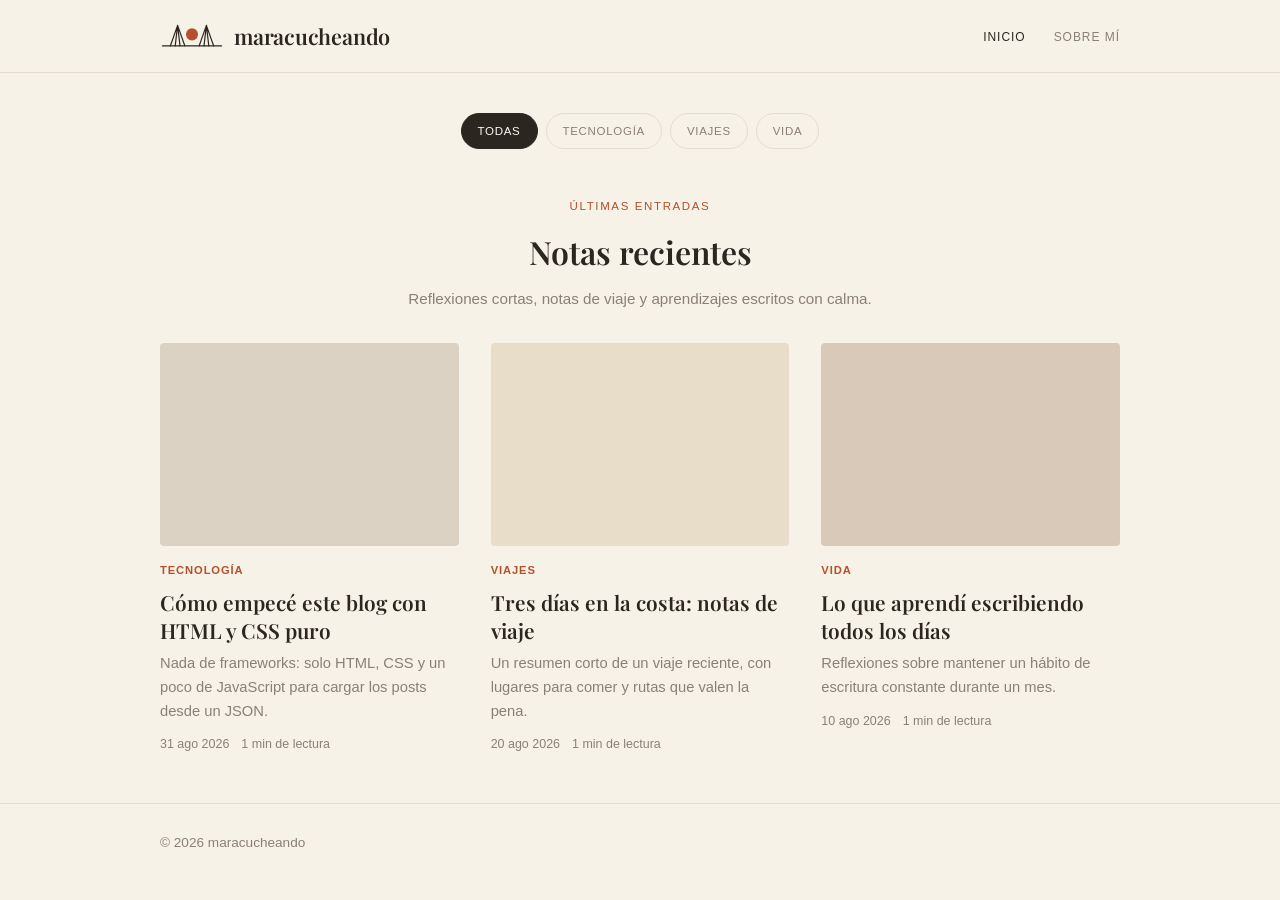
<file: index.html>
<!DOCTYPE html>
<html lang="es">
<head><meta charset="UTF-8">
	
	<meta name="viewport" content="width=device-width, initial-scale=1.0">
	<link rel="preconnect" href="https://fonts.googleapis.com/">
	<link rel="preconnect" href="https://fonts.gstatic.com/" crossorigin>
	<title>maracucheando – Reflexiones cortas, notas de viaje y aprendizajes escritos con calma.</title>
<meta name="robots" content="max-image-preview:large">
<link rel="dns-prefetch" href="//fonts.googleapis.com">
<link rel="alternate" type="application/rss+xml" title="maracucheando » Feed" href="https://djcastroc.github.io/maracucheando/feed/index.xml">
<style id="wp-img-auto-sizes-contain-inline-css">
img:is([sizes=auto i],[sizes^="auto," i]){contain-intrinsic-size:3000px 1500px}
/*# sourceURL=wp-img-auto-sizes-contain-inline-css */
</style>
<style id="wp-block-library-inline-css">
:root{--wp-block-synced-color:#7a00df;--wp-block-synced-color--rgb:122,0,223;--wp-bound-block-color:var(--wp-block-synced-color);--wp-editor-canvas-background:#ddd;--wp-admin-theme-color:#007cba;--wp-admin-theme-color--rgb:0,124,186;--wp-admin-theme-color-darker-10:#006ba1;--wp-admin-theme-color-darker-10--rgb:0,107,160.5;--wp-admin-theme-color-darker-20:#005a87;--wp-admin-theme-color-darker-20--rgb:0,90,135;--wp-admin-border-width-focus:2px}@media (min-resolution:192dpi){:root{--wp-admin-border-width-focus:1.5px}}.wp-element-button{cursor:pointer}:root .has-very-light-gray-background-color{background-color:#eee}:root .has-very-dark-gray-background-color{background-color:#313131}:root .has-very-light-gray-color{color:#eee}:root .has-very-dark-gray-color{color:#313131}:root .has-vivid-green-cyan-to-vivid-cyan-blue-gradient-background{background:linear-gradient(135deg,#00d084,#0693e3)}:root .has-purple-crush-gradient-background{background:linear-gradient(135deg,#34e2e4,#4721fb 50%,#ab1dfe)}:root .has-hazy-dawn-gradient-background{background:linear-gradient(135deg,#faaca8,#dad0ec)}:root .has-subdued-olive-gradient-background{background:linear-gradient(135deg,#fafae1,#67a671)}:root .has-atomic-cream-gradient-background{background:linear-gradient(135deg,#fdd79a,#004a59)}:root .has-nightshade-gradient-background{background:linear-gradient(135deg,#330968,#31cdcf)}:root .has-midnight-gradient-background{background:linear-gradient(135deg,#020381,#2874fc)}:root{--wp--preset--font-size--normal:16px;--wp--preset--font-size--huge:42px}.has-regular-font-size{font-size:1em}.has-larger-font-size{font-size:2.625em}.has-normal-font-size{font-size:var(--wp--preset--font-size--normal)}.has-huge-font-size{font-size:var(--wp--preset--font-size--huge)}:root .has-text-align-center{text-align:center}:root .has-text-align-left{text-align:left}:root .has-text-align-right{text-align:right}.has-fit-text{white-space:nowrap!important}#end-resizable-editor-section{display:none}.aligncenter{clear:both}.items-justified-left{justify-content:flex-start}.items-justified-center{justify-content:center}.items-justified-right{justify-content:flex-end}.items-justified-space-between{justify-content:space-between}.screen-reader-text{word-wrap:normal!important;border:0;clip-path:inset(50%);height:1px;margin:-1px;overflow:hidden;padding:0;position:absolute;width:1px;word-break:normal!important}.screen-reader-text:focus{background-color:#ddd;clip-path:none;color:#444;display:block;font-size:1em;height:auto;left:5px;line-height:normal;padding:15px 23px 14px;text-decoration:none;top:5px;width:auto;z-index:100000}html :where(.has-border-color){border-style:solid}html :where([style^=border-color],[style*=";border-color"],[style*="; border-color"]){border-style:solid}html :where([style^=border-top-color],[style*=";border-top-color"],[style*="; border-top-color"]){border-top-style:solid}html :where([style^=border-right-color],[style*=";border-right-color"],[style*="; border-right-color"]){border-right-style:solid}html :where([style^=border-bottom-color],[style*=";border-bottom-color"],[style*="; border-bottom-color"]){border-bottom-style:solid}html :where([style^=border-left-color],[style*=";border-left-color"],[style*="; border-left-color"]){border-left-style:solid}html :where([style^=border-width],[style*=";border-width"],[style*="; border-width"]){border-style:solid}html :where([style^=border-top-width],[style*=";border-top-width"],[style*="; border-top-width"]){border-top-style:solid}html :where([style^=border-right-width],[style*=";border-right-width"],[style*="; border-right-width"]){border-right-style:solid}html :where([style^=border-bottom-width],[style*=";border-bottom-width"],[style*="; border-bottom-width"]){border-bottom-style:solid}html :where([style^=border-left-width],[style*=";border-left-width"],[style*="; border-left-width"]){border-left-style:solid}html :where(img[class*=wp-image-]){height:auto;max-width:100%}:where(figure){margin:0 0 1em}html :where(.is-position-sticky){--wp-admin--admin-bar--position-offset:var(--wp-admin--admin-bar--height,0px)}@media screen and (max-width:600px){html :where(.is-position-sticky){--wp-admin--admin-bar--position-offset:0px}}

/*# sourceURL=/wp-includes/css/dist/block-library/common.min.css */
</style>
<style id="classic-theme-styles-inline-css">
/*! This file is auto-generated */
.wp-block-button__link{color:#fff;background-color:#32373c;border-radius:9999px;box-shadow:none;text-decoration:none;padding:calc(.667em + 2px) calc(1.333em + 2px);font-size:1.125em}.wp-block-file__button{background:#32373c;color:#fff;text-decoration:none}
/*# sourceURL=/wp-includes/css/classic-themes.min.css */
</style>

<style id="global-styles-inline-css">
:root{--wp--preset--aspect-ratio--square: 1;--wp--preset--aspect-ratio--4-3: 4/3;--wp--preset--aspect-ratio--3-4: 3/4;--wp--preset--aspect-ratio--3-2: 3/2;--wp--preset--aspect-ratio--2-3: 2/3;--wp--preset--aspect-ratio--16-9: 16/9;--wp--preset--aspect-ratio--9-16: 9/16;--wp--preset--color--black: #000000;--wp--preset--color--cyan-bluish-gray: #abb8c3;--wp--preset--color--white: #ffffff;--wp--preset--color--pale-pink: #f78da7;--wp--preset--color--vivid-red: #cf2e2e;--wp--preset--color--luminous-vivid-orange: #ff6900;--wp--preset--color--luminous-vivid-amber: #fcb900;--wp--preset--color--light-green-cyan: #7bdcb5;--wp--preset--color--vivid-green-cyan: #00d084;--wp--preset--color--pale-cyan-blue: #8ed1fc;--wp--preset--color--vivid-cyan-blue: #0693e3;--wp--preset--color--vivid-purple: #9b51e0;--wp--preset--gradient--vivid-cyan-blue-to-vivid-purple: linear-gradient(135deg,rgb(6,147,227) 0%,rgb(155,81,224) 100%);--wp--preset--gradient--light-green-cyan-to-vivid-green-cyan: linear-gradient(135deg,rgb(122,220,180) 0%,rgb(0,208,130) 100%);--wp--preset--gradient--luminous-vivid-amber-to-luminous-vivid-orange: linear-gradient(135deg,rgb(252,185,0) 0%,rgb(255,105,0) 100%);--wp--preset--gradient--luminous-vivid-orange-to-vivid-red: linear-gradient(135deg,rgb(255,105,0) 0%,rgb(207,46,46) 100%);--wp--preset--gradient--very-light-gray-to-cyan-bluish-gray: linear-gradient(135deg,rgb(238,238,238) 0%,rgb(169,184,195) 100%);--wp--preset--gradient--cool-to-warm-spectrum: linear-gradient(135deg,rgb(74,234,220) 0%,rgb(151,120,209) 20%,rgb(207,42,186) 40%,rgb(238,44,130) 60%,rgb(251,105,98) 80%,rgb(254,248,76) 100%);--wp--preset--gradient--blush-light-purple: linear-gradient(135deg,rgb(255,206,236) 0%,rgb(152,150,240) 100%);--wp--preset--gradient--blush-bordeaux: linear-gradient(135deg,rgb(254,205,165) 0%,rgb(254,45,45) 50%,rgb(107,0,62) 100%);--wp--preset--gradient--luminous-dusk: linear-gradient(135deg,rgb(255,203,112) 0%,rgb(199,81,192) 50%,rgb(65,88,208) 100%);--wp--preset--gradient--pale-ocean: linear-gradient(135deg,rgb(255,245,203) 0%,rgb(182,227,212) 50%,rgb(51,167,181) 100%);--wp--preset--gradient--electric-grass: linear-gradient(135deg,rgb(202,248,128) 0%,rgb(113,206,126) 100%);--wp--preset--gradient--midnight: linear-gradient(135deg,rgb(2,3,129) 0%,rgb(40,116,252) 100%);--wp--preset--font-size--small: 13px;--wp--preset--font-size--medium: 20px;--wp--preset--font-size--large: 36px;--wp--preset--font-size--x-large: 42px;--wp--preset--spacing--20: 0.44rem;--wp--preset--spacing--30: 0.67rem;--wp--preset--spacing--40: 1rem;--wp--preset--spacing--50: 1.5rem;--wp--preset--spacing--60: 2.25rem;--wp--preset--spacing--70: 3.38rem;--wp--preset--spacing--80: 5.06rem;--wp--preset--shadow--natural: 6px 6px 9px rgba(0, 0, 0, 0.2);--wp--preset--shadow--deep: 12px 12px 50px rgba(0, 0, 0, 0.4);--wp--preset--shadow--sharp: 6px 6px 0px rgba(0, 0, 0, 0.2);--wp--preset--shadow--outlined: 6px 6px 0px -3px rgb(255, 255, 255), 6px 6px rgb(0, 0, 0);--wp--preset--shadow--crisp: 6px 6px 0px rgb(0, 0, 0);}.wp-block-button{--wp--preset--dimension--25: 25%;--wp--preset--dimension--50: 50%;--wp--preset--dimension--75: 75%;--wp--preset--dimension--100: 100%;}:where(body) { margin: 0; }:where(.is-layout-flex){gap: 0.5em;}:where(.is-layout-grid){gap: 0.5em;}body .is-layout-flex{display: flex;}.is-layout-flex{flex-wrap: wrap;align-items: center;}.is-layout-flex > :is(*, div){margin: 0;}body .is-layout-grid{display: grid;}.is-layout-grid > :is(*, div){margin: 0;}body{padding-top: 0px;padding-right: 0px;padding-bottom: 0px;padding-left: 0px;}:root :where(.wp-element-button, .wp-block-button__link){background-color: #32373c;border-width: 0;color: #fff;font-family: inherit;font-size: inherit;font-style: inherit;font-weight: inherit;letter-spacing: inherit;line-height: inherit;padding-top: calc(0.667em + 2px);padding-right: calc(1.333em + 2px);padding-bottom: calc(0.667em + 2px);padding-left: calc(1.333em + 2px);text-decoration: none;text-transform: inherit;}.has-black-color{color: var(--wp--preset--color--black) !important;}.has-cyan-bluish-gray-color{color: var(--wp--preset--color--cyan-bluish-gray) !important;}.has-white-color{color: var(--wp--preset--color--white) !important;}.has-pale-pink-color{color: var(--wp--preset--color--pale-pink) !important;}.has-vivid-red-color{color: var(--wp--preset--color--vivid-red) !important;}.has-luminous-vivid-orange-color{color: var(--wp--preset--color--luminous-vivid-orange) !important;}.has-luminous-vivid-amber-color{color: var(--wp--preset--color--luminous-vivid-amber) !important;}.has-light-green-cyan-color{color: var(--wp--preset--color--light-green-cyan) !important;}.has-vivid-green-cyan-color{color: var(--wp--preset--color--vivid-green-cyan) !important;}.has-pale-cyan-blue-color{color: var(--wp--preset--color--pale-cyan-blue) !important;}.has-vivid-cyan-blue-color{color: var(--wp--preset--color--vivid-cyan-blue) !important;}.has-vivid-purple-color{color: var(--wp--preset--color--vivid-purple) !important;}.has-black-background-color{background-color: var(--wp--preset--color--black) !important;}.has-cyan-bluish-gray-background-color{background-color: var(--wp--preset--color--cyan-bluish-gray) !important;}.has-white-background-color{background-color: var(--wp--preset--color--white) !important;}.has-pale-pink-background-color{background-color: var(--wp--preset--color--pale-pink) !important;}.has-vivid-red-background-color{background-color: var(--wp--preset--color--vivid-red) !important;}.has-luminous-vivid-orange-background-color{background-color: var(--wp--preset--color--luminous-vivid-orange) !important;}.has-luminous-vivid-amber-background-color{background-color: var(--wp--preset--color--luminous-vivid-amber) !important;}.has-light-green-cyan-background-color{background-color: var(--wp--preset--color--light-green-cyan) !important;}.has-vivid-green-cyan-background-color{background-color: var(--wp--preset--color--vivid-green-cyan) !important;}.has-pale-cyan-blue-background-color{background-color: var(--wp--preset--color--pale-cyan-blue) !important;}.has-vivid-cyan-blue-background-color{background-color: var(--wp--preset--color--vivid-cyan-blue) !important;}.has-vivid-purple-background-color{background-color: var(--wp--preset--color--vivid-purple) !important;}.has-black-border-color{border-color: var(--wp--preset--color--black) !important;}.has-cyan-bluish-gray-border-color{border-color: var(--wp--preset--color--cyan-bluish-gray) !important;}.has-white-border-color{border-color: var(--wp--preset--color--white) !important;}.has-pale-pink-border-color{border-color: var(--wp--preset--color--pale-pink) !important;}.has-vivid-red-border-color{border-color: var(--wp--preset--color--vivid-red) !important;}.has-luminous-vivid-orange-border-color{border-color: var(--wp--preset--color--luminous-vivid-orange) !important;}.has-luminous-vivid-amber-border-color{border-color: var(--wp--preset--color--luminous-vivid-amber) !important;}.has-light-green-cyan-border-color{border-color: var(--wp--preset--color--light-green-cyan) !important;}.has-vivid-green-cyan-border-color{border-color: var(--wp--preset--color--vivid-green-cyan) !important;}.has-pale-cyan-blue-border-color{border-color: var(--wp--preset--color--pale-cyan-blue) !important;}.has-vivid-cyan-blue-border-color{border-color: var(--wp--preset--color--vivid-cyan-blue) !important;}.has-vivid-purple-border-color{border-color: var(--wp--preset--color--vivid-purple) !important;}.has-vivid-cyan-blue-to-vivid-purple-gradient-background{background: var(--wp--preset--gradient--vivid-cyan-blue-to-vivid-purple) !important;}.has-light-green-cyan-to-vivid-green-cyan-gradient-background{background: var(--wp--preset--gradient--light-green-cyan-to-vivid-green-cyan) !important;}.has-luminous-vivid-amber-to-luminous-vivid-orange-gradient-background{background: var(--wp--preset--gradient--luminous-vivid-amber-to-luminous-vivid-orange) !important;}.has-luminous-vivid-orange-to-vivid-red-gradient-background{background: var(--wp--preset--gradient--luminous-vivid-orange-to-vivid-red) !important;}.has-very-light-gray-to-cyan-bluish-gray-gradient-background{background: var(--wp--preset--gradient--very-light-gray-to-cyan-bluish-gray) !important;}.has-cool-to-warm-spectrum-gradient-background{background: var(--wp--preset--gradient--cool-to-warm-spectrum) !important;}.has-blush-light-purple-gradient-background{background: var(--wp--preset--gradient--blush-light-purple) !important;}.has-blush-bordeaux-gradient-background{background: var(--wp--preset--gradient--blush-bordeaux) !important;}.has-luminous-dusk-gradient-background{background: var(--wp--preset--gradient--luminous-dusk) !important;}.has-pale-ocean-gradient-background{background: var(--wp--preset--gradient--pale-ocean) !important;}.has-electric-grass-gradient-background{background: var(--wp--preset--gradient--electric-grass) !important;}.has-midnight-gradient-background{background: var(--wp--preset--gradient--midnight) !important;}.has-small-font-size{font-size: var(--wp--preset--font-size--small) !important;}.has-medium-font-size{font-size: var(--wp--preset--font-size--medium) !important;}.has-large-font-size{font-size: var(--wp--preset--font-size--large) !important;}.has-x-large-font-size{font-size: var(--wp--preset--font-size--x-large) !important;}
/*# sourceURL=global-styles-inline-css */
</style>

<link rel="stylesheet" id="maracucheando-fonts-css" href="https://fonts.googleapis.com/css2?family=Playfair+Display:ital,wght@0,500;0,600;1,500&amp;display=swap" media="all">
<link rel="stylesheet" id="maracucheando-style-css" href="https://djcastroc.github.io/maracucheando/wp-content/themes/maracucheando/style.css?ver=1.0.0" media="all">
</head>
<body class="home blog wp-embed-responsive wp-theme-maracucheando">

<a class="skip-link" href="#contenido">Saltar al contenido</a>

<header class="site-header">
	<div class="wrap">
		<a class="logo" href="https://djcastroc.github.io/maracucheando/" rel="home">
							<img class="logo-mark" src="https://djcastroc.github.io/maracucheando/wp-content/themes/maracucheando/images/logo.svg" alt="">
						maracucheando		</a>

		<nav class="nav" aria-label="Menú principal">
			<ul><li class="current-menu-item"><a href="https://djcastroc.github.io/maracucheando/">Inicio</a></li><li class="page_item page-item-7"><a href="https://djcastroc.github.io/maracucheando/sobre-mi/">Sobre mí</a></li>
</ul>		</nav>
	</div>
</header>

<main class="wrap" id="contenido">

<nav class="filters" aria-label="Filtrar por categoría"><a class="filter-btn active" href="https://djcastroc.github.io/maracucheando/">Todas</a><a class="filter-btn" href="https://djcastroc.github.io/maracucheando/category/tecnologia/">Tecnología</a><a class="filter-btn" href="https://djcastroc.github.io/maracucheando/category/viajes/">Viajes</a><a class="filter-btn" href="https://djcastroc.github.io/maracucheando/category/vida/">Vida</a></nav>
<div class="section-heading">
			<span class="eyebrow">Últimas entradas</span>
		<h1>Notas recientes</h1>
					<p class="section-sub">Reflexiones cortas, notas de viaje y aprendizajes escritos con calma.</p>
			</div>


	<section class="post-grid">
		
<article class="post-card post-4 post type-post status-publish format-standard hentry category-tecnologia">
	<a href="https://djcastroc.github.io/maracucheando/como-empece-este-blog-con-html-y-css-puro/" tabindex="-1" aria-hidden="true">
		<div class="post-card-img" style="background:#dcd2c4" aria-hidden="true"></div>	</a>

	<div class="post-card-body">
					<span class="post-tag">
				<a href="https://djcastroc.github.io/maracucheando/category/tecnologia/">Tecnología</a>
			</span>
		
		<h2 class="post-title">
			<a href="https://djcastroc.github.io/maracucheando/como-empece-este-blog-con-html-y-css-puro/">Cómo empecé este blog con HTML y CSS puro</a>
		</h2>

		<p class="post-excerpt">Nada de frameworks: solo HTML, CSS y un poco de JavaScript para cargar los posts desde un JSON.</p>

		<div class="post-meta">
			<span>31 ago 2026</span>
			<span>
				1 min de lectura			</span>
		</div>
	</div>
</article>

<article class="post-card post-5 post type-post status-publish format-standard hentry category-viajes">
	<a href="https://djcastroc.github.io/maracucheando/tres-dias-en-la-costa-notas-de-viaje/" tabindex="-1" aria-hidden="true">
		<div class="post-card-img" style="background:#e7ddc9" aria-hidden="true"></div>	</a>

	<div class="post-card-body">
					<span class="post-tag">
				<a href="https://djcastroc.github.io/maracucheando/category/viajes/">Viajes</a>
			</span>
		
		<h2 class="post-title">
			<a href="https://djcastroc.github.io/maracucheando/tres-dias-en-la-costa-notas-de-viaje/">Tres días en la costa: notas de viaje</a>
		</h2>

		<p class="post-excerpt">Un resumen corto de un viaje reciente, con lugares para comer y rutas que valen la pena.</p>

		<div class="post-meta">
			<span>20 ago 2026</span>
			<span>
				1 min de lectura			</span>
		</div>
	</div>
</article>

<article class="post-card post-6 post type-post status-publish format-standard hentry category-vida">
	<a href="https://djcastroc.github.io/maracucheando/lo-que-aprendi-escribiendo-todos-los-dias/" tabindex="-1" aria-hidden="true">
		<div class="post-card-img" style="background:#d9c9b8" aria-hidden="true"></div>	</a>

	<div class="post-card-body">
					<span class="post-tag">
				<a href="https://djcastroc.github.io/maracucheando/category/vida/">Vida</a>
			</span>
		
		<h2 class="post-title">
			<a href="https://djcastroc.github.io/maracucheando/lo-que-aprendi-escribiendo-todos-los-dias/">Lo que aprendí escribiendo todos los días</a>
		</h2>

		<p class="post-excerpt">Reflexiones sobre mantener un hábito de escritura constante durante un mes.</p>

		<div class="post-meta">
			<span>10 ago 2026</span>
			<span>
				1 min de lectura			</span>
		</div>
	</div>
</article>
	</section>

	

</main>

<footer class="site-footer">
	<div class="wrap">
		<p>© 2026 maracucheando</p>
	</div>
</footer>

<script type="speculationrules">
{"prefetch":[{"source":"document","where":{"and":[{"href_matches":"/*"},{"not":{"href_matches":["/wp-*.php","/wp-admin/*","/wp-content/uploads/*","/wp-content/*","/wp-content/plugins/*","/wp-content/themes/maracucheando/*","/*\\?(.+)"]}},{"not":{"selector_matches":"a[rel~=\"nofollow\"]"}},{"not":{"selector_matches":".no-prefetch, .no-prefetch a"}}]},"eagerness":"conservative"}]}
</script>
</body>
</html>
</file>
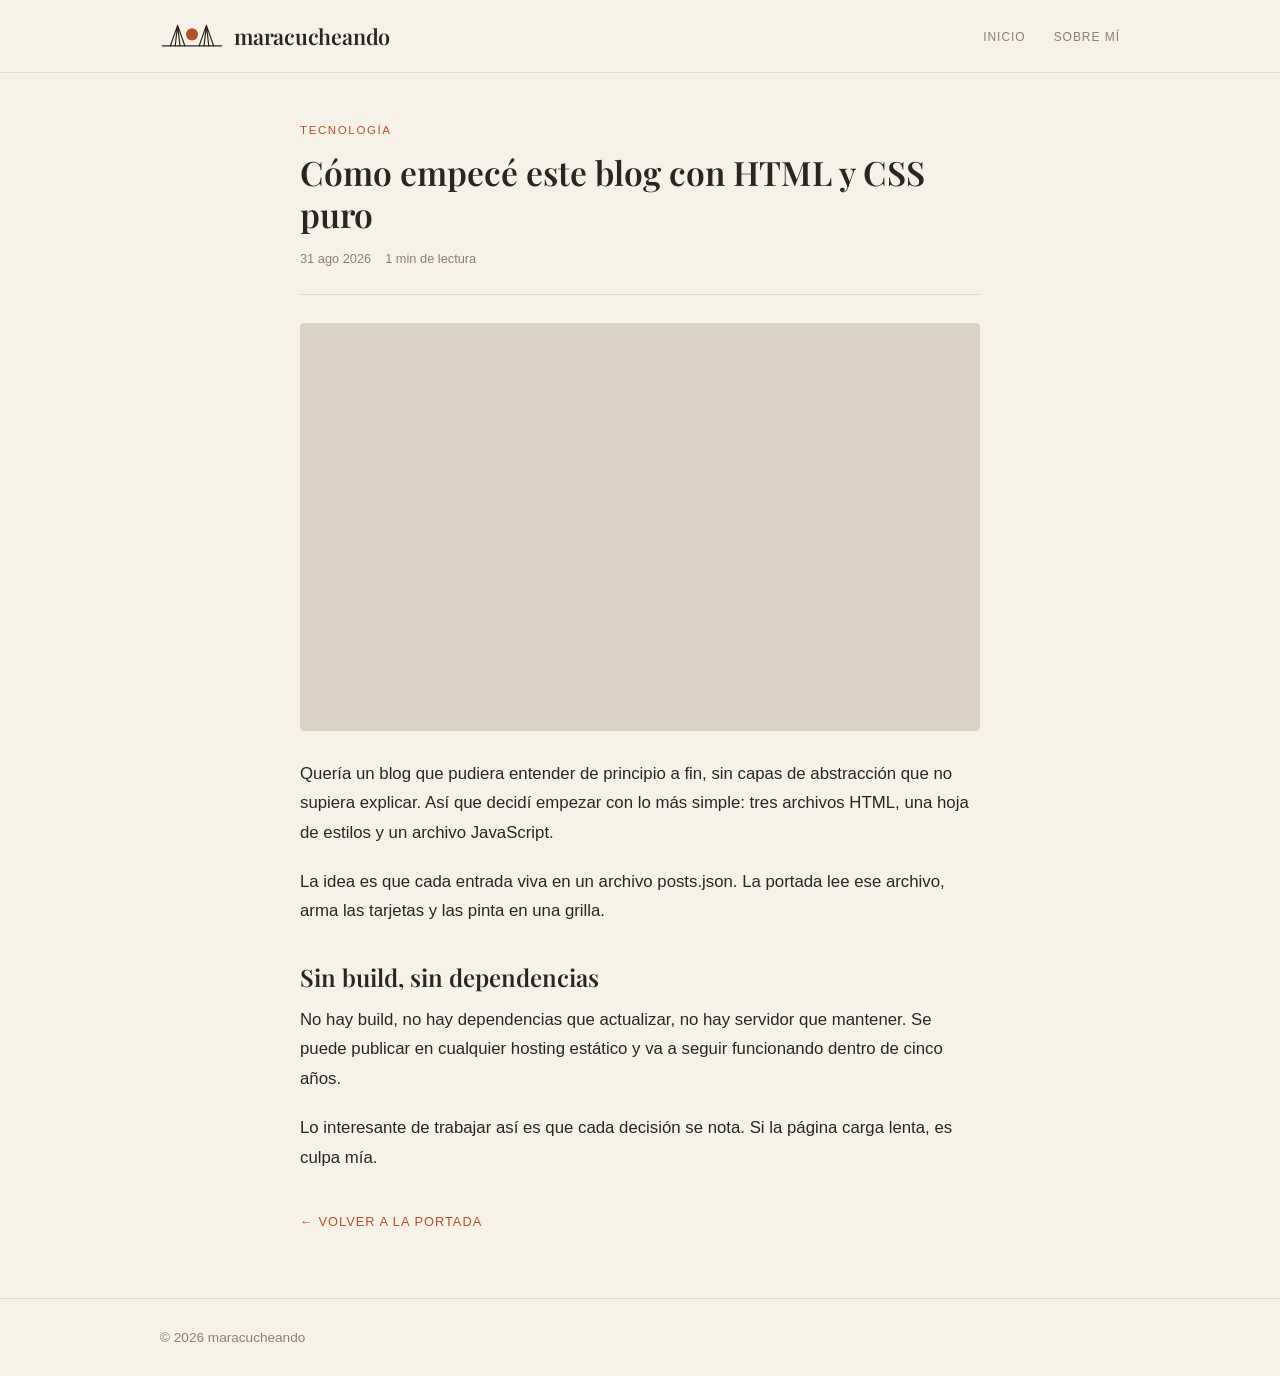
<file: como-empece-este-blog-con-html-y-css-puro/index.html>
<!DOCTYPE html>
<html lang="es">
<head><meta charset="UTF-8">
	
	<meta name="viewport" content="width=device-width, initial-scale=1.0">
	<link rel="preconnect" href="https://fonts.googleapis.com/">
	<link rel="preconnect" href="https://fonts.gstatic.com/" crossorigin>
	<title>Cómo empecé este blog con HTML y CSS puro – maracucheando</title>
<meta name="robots" content="max-image-preview:large">
<link rel="dns-prefetch" href="//fonts.googleapis.com">
<link rel="alternate" type="application/rss+xml" title="maracucheando » Feed" href="https://djcastroc.github.io/maracucheando/feed/index.xml">


<style id="wp-img-auto-sizes-contain-inline-css">
img:is([sizes=auto i],[sizes^="auto," i]){contain-intrinsic-size:3000px 1500px}
/*# sourceURL=wp-img-auto-sizes-contain-inline-css */
</style>
<style id="wp-block-library-inline-css">
:root{--wp-block-synced-color:#7a00df;--wp-block-synced-color--rgb:122,0,223;--wp-bound-block-color:var(--wp-block-synced-color);--wp-editor-canvas-background:#ddd;--wp-admin-theme-color:#007cba;--wp-admin-theme-color--rgb:0,124,186;--wp-admin-theme-color-darker-10:#006ba1;--wp-admin-theme-color-darker-10--rgb:0,107,160.5;--wp-admin-theme-color-darker-20:#005a87;--wp-admin-theme-color-darker-20--rgb:0,90,135;--wp-admin-border-width-focus:2px}@media (min-resolution:192dpi){:root{--wp-admin-border-width-focus:1.5px}}.wp-element-button{cursor:pointer}:root .has-very-light-gray-background-color{background-color:#eee}:root .has-very-dark-gray-background-color{background-color:#313131}:root .has-very-light-gray-color{color:#eee}:root .has-very-dark-gray-color{color:#313131}:root .has-vivid-green-cyan-to-vivid-cyan-blue-gradient-background{background:linear-gradient(135deg,#00d084,#0693e3)}:root .has-purple-crush-gradient-background{background:linear-gradient(135deg,#34e2e4,#4721fb 50%,#ab1dfe)}:root .has-hazy-dawn-gradient-background{background:linear-gradient(135deg,#faaca8,#dad0ec)}:root .has-subdued-olive-gradient-background{background:linear-gradient(135deg,#fafae1,#67a671)}:root .has-atomic-cream-gradient-background{background:linear-gradient(135deg,#fdd79a,#004a59)}:root .has-nightshade-gradient-background{background:linear-gradient(135deg,#330968,#31cdcf)}:root .has-midnight-gradient-background{background:linear-gradient(135deg,#020381,#2874fc)}:root{--wp--preset--font-size--normal:16px;--wp--preset--font-size--huge:42px}.has-regular-font-size{font-size:1em}.has-larger-font-size{font-size:2.625em}.has-normal-font-size{font-size:var(--wp--preset--font-size--normal)}.has-huge-font-size{font-size:var(--wp--preset--font-size--huge)}:root .has-text-align-center{text-align:center}:root .has-text-align-left{text-align:left}:root .has-text-align-right{text-align:right}.has-fit-text{white-space:nowrap!important}#end-resizable-editor-section{display:none}.aligncenter{clear:both}.items-justified-left{justify-content:flex-start}.items-justified-center{justify-content:center}.items-justified-right{justify-content:flex-end}.items-justified-space-between{justify-content:space-between}.screen-reader-text{word-wrap:normal!important;border:0;clip-path:inset(50%);height:1px;margin:-1px;overflow:hidden;padding:0;position:absolute;width:1px;word-break:normal!important}.screen-reader-text:focus{background-color:#ddd;clip-path:none;color:#444;display:block;font-size:1em;height:auto;left:5px;line-height:normal;padding:15px 23px 14px;text-decoration:none;top:5px;width:auto;z-index:100000}html :where(.has-border-color){border-style:solid}html :where([style^=border-color],[style*=";border-color"],[style*="; border-color"]){border-style:solid}html :where([style^=border-top-color],[style*=";border-top-color"],[style*="; border-top-color"]){border-top-style:solid}html :where([style^=border-right-color],[style*=";border-right-color"],[style*="; border-right-color"]){border-right-style:solid}html :where([style^=border-bottom-color],[style*=";border-bottom-color"],[style*="; border-bottom-color"]){border-bottom-style:solid}html :where([style^=border-left-color],[style*=";border-left-color"],[style*="; border-left-color"]){border-left-style:solid}html :where([style^=border-width],[style*=";border-width"],[style*="; border-width"]){border-style:solid}html :where([style^=border-top-width],[style*=";border-top-width"],[style*="; border-top-width"]){border-top-style:solid}html :where([style^=border-right-width],[style*=";border-right-width"],[style*="; border-right-width"]){border-right-style:solid}html :where([style^=border-bottom-width],[style*=";border-bottom-width"],[style*="; border-bottom-width"]){border-bottom-style:solid}html :where([style^=border-left-width],[style*=";border-left-width"],[style*="; border-left-width"]){border-left-style:solid}html :where(img[class*=wp-image-]){height:auto;max-width:100%}:where(figure){margin:0 0 1em}html :where(.is-position-sticky){--wp-admin--admin-bar--position-offset:var(--wp-admin--admin-bar--height,0px)}@media screen and (max-width:600px){html :where(.is-position-sticky){--wp-admin--admin-bar--position-offset:0px}}

/*# sourceURL=/wp-includes/css/dist/block-library/common.min.css */
</style>
<style id="classic-theme-styles-inline-css">
/*! This file is auto-generated */
.wp-block-button__link{color:#fff;background-color:#32373c;border-radius:9999px;box-shadow:none;text-decoration:none;padding:calc(.667em + 2px) calc(1.333em + 2px);font-size:1.125em}.wp-block-file__button{background:#32373c;color:#fff;text-decoration:none}
/*# sourceURL=/wp-includes/css/classic-themes.min.css */
</style>

<style id="global-styles-inline-css">
:root{--wp--preset--aspect-ratio--square: 1;--wp--preset--aspect-ratio--4-3: 4/3;--wp--preset--aspect-ratio--3-4: 3/4;--wp--preset--aspect-ratio--3-2: 3/2;--wp--preset--aspect-ratio--2-3: 2/3;--wp--preset--aspect-ratio--16-9: 16/9;--wp--preset--aspect-ratio--9-16: 9/16;--wp--preset--color--black: #000000;--wp--preset--color--cyan-bluish-gray: #abb8c3;--wp--preset--color--white: #ffffff;--wp--preset--color--pale-pink: #f78da7;--wp--preset--color--vivid-red: #cf2e2e;--wp--preset--color--luminous-vivid-orange: #ff6900;--wp--preset--color--luminous-vivid-amber: #fcb900;--wp--preset--color--light-green-cyan: #7bdcb5;--wp--preset--color--vivid-green-cyan: #00d084;--wp--preset--color--pale-cyan-blue: #8ed1fc;--wp--preset--color--vivid-cyan-blue: #0693e3;--wp--preset--color--vivid-purple: #9b51e0;--wp--preset--gradient--vivid-cyan-blue-to-vivid-purple: linear-gradient(135deg,rgb(6,147,227) 0%,rgb(155,81,224) 100%);--wp--preset--gradient--light-green-cyan-to-vivid-green-cyan: linear-gradient(135deg,rgb(122,220,180) 0%,rgb(0,208,130) 100%);--wp--preset--gradient--luminous-vivid-amber-to-luminous-vivid-orange: linear-gradient(135deg,rgb(252,185,0) 0%,rgb(255,105,0) 100%);--wp--preset--gradient--luminous-vivid-orange-to-vivid-red: linear-gradient(135deg,rgb(255,105,0) 0%,rgb(207,46,46) 100%);--wp--preset--gradient--very-light-gray-to-cyan-bluish-gray: linear-gradient(135deg,rgb(238,238,238) 0%,rgb(169,184,195) 100%);--wp--preset--gradient--cool-to-warm-spectrum: linear-gradient(135deg,rgb(74,234,220) 0%,rgb(151,120,209) 20%,rgb(207,42,186) 40%,rgb(238,44,130) 60%,rgb(251,105,98) 80%,rgb(254,248,76) 100%);--wp--preset--gradient--blush-light-purple: linear-gradient(135deg,rgb(255,206,236) 0%,rgb(152,150,240) 100%);--wp--preset--gradient--blush-bordeaux: linear-gradient(135deg,rgb(254,205,165) 0%,rgb(254,45,45) 50%,rgb(107,0,62) 100%);--wp--preset--gradient--luminous-dusk: linear-gradient(135deg,rgb(255,203,112) 0%,rgb(199,81,192) 50%,rgb(65,88,208) 100%);--wp--preset--gradient--pale-ocean: linear-gradient(135deg,rgb(255,245,203) 0%,rgb(182,227,212) 50%,rgb(51,167,181) 100%);--wp--preset--gradient--electric-grass: linear-gradient(135deg,rgb(202,248,128) 0%,rgb(113,206,126) 100%);--wp--preset--gradient--midnight: linear-gradient(135deg,rgb(2,3,129) 0%,rgb(40,116,252) 100%);--wp--preset--font-size--small: 13px;--wp--preset--font-size--medium: 20px;--wp--preset--font-size--large: 36px;--wp--preset--font-size--x-large: 42px;--wp--preset--spacing--20: 0.44rem;--wp--preset--spacing--30: 0.67rem;--wp--preset--spacing--40: 1rem;--wp--preset--spacing--50: 1.5rem;--wp--preset--spacing--60: 2.25rem;--wp--preset--spacing--70: 3.38rem;--wp--preset--spacing--80: 5.06rem;--wp--preset--shadow--natural: 6px 6px 9px rgba(0, 0, 0, 0.2);--wp--preset--shadow--deep: 12px 12px 50px rgba(0, 0, 0, 0.4);--wp--preset--shadow--sharp: 6px 6px 0px rgba(0, 0, 0, 0.2);--wp--preset--shadow--outlined: 6px 6px 0px -3px rgb(255, 255, 255), 6px 6px rgb(0, 0, 0);--wp--preset--shadow--crisp: 6px 6px 0px rgb(0, 0, 0);}.wp-block-button{--wp--preset--dimension--25: 25%;--wp--preset--dimension--50: 50%;--wp--preset--dimension--75: 75%;--wp--preset--dimension--100: 100%;}:where(body) { margin: 0; }:where(.is-layout-flex){gap: 0.5em;}:where(.is-layout-grid){gap: 0.5em;}body .is-layout-flex{display: flex;}.is-layout-flex{flex-wrap: wrap;align-items: center;}.is-layout-flex > :is(*, div){margin: 0;}body .is-layout-grid{display: grid;}.is-layout-grid > :is(*, div){margin: 0;}body{padding-top: 0px;padding-right: 0px;padding-bottom: 0px;padding-left: 0px;}:root :where(.wp-element-button, .wp-block-button__link){background-color: #32373c;border-width: 0;color: #fff;font-family: inherit;font-size: inherit;font-style: inherit;font-weight: inherit;letter-spacing: inherit;line-height: inherit;padding-top: calc(0.667em + 2px);padding-right: calc(1.333em + 2px);padding-bottom: calc(0.667em + 2px);padding-left: calc(1.333em + 2px);text-decoration: none;text-transform: inherit;}.has-black-color{color: var(--wp--preset--color--black) !important;}.has-cyan-bluish-gray-color{color: var(--wp--preset--color--cyan-bluish-gray) !important;}.has-white-color{color: var(--wp--preset--color--white) !important;}.has-pale-pink-color{color: var(--wp--preset--color--pale-pink) !important;}.has-vivid-red-color{color: var(--wp--preset--color--vivid-red) !important;}.has-luminous-vivid-orange-color{color: var(--wp--preset--color--luminous-vivid-orange) !important;}.has-luminous-vivid-amber-color{color: var(--wp--preset--color--luminous-vivid-amber) !important;}.has-light-green-cyan-color{color: var(--wp--preset--color--light-green-cyan) !important;}.has-vivid-green-cyan-color{color: var(--wp--preset--color--vivid-green-cyan) !important;}.has-pale-cyan-blue-color{color: var(--wp--preset--color--pale-cyan-blue) !important;}.has-vivid-cyan-blue-color{color: var(--wp--preset--color--vivid-cyan-blue) !important;}.has-vivid-purple-color{color: var(--wp--preset--color--vivid-purple) !important;}.has-black-background-color{background-color: var(--wp--preset--color--black) !important;}.has-cyan-bluish-gray-background-color{background-color: var(--wp--preset--color--cyan-bluish-gray) !important;}.has-white-background-color{background-color: var(--wp--preset--color--white) !important;}.has-pale-pink-background-color{background-color: var(--wp--preset--color--pale-pink) !important;}.has-vivid-red-background-color{background-color: var(--wp--preset--color--vivid-red) !important;}.has-luminous-vivid-orange-background-color{background-color: var(--wp--preset--color--luminous-vivid-orange) !important;}.has-luminous-vivid-amber-background-color{background-color: var(--wp--preset--color--luminous-vivid-amber) !important;}.has-light-green-cyan-background-color{background-color: var(--wp--preset--color--light-green-cyan) !important;}.has-vivid-green-cyan-background-color{background-color: var(--wp--preset--color--vivid-green-cyan) !important;}.has-pale-cyan-blue-background-color{background-color: var(--wp--preset--color--pale-cyan-blue) !important;}.has-vivid-cyan-blue-background-color{background-color: var(--wp--preset--color--vivid-cyan-blue) !important;}.has-vivid-purple-background-color{background-color: var(--wp--preset--color--vivid-purple) !important;}.has-black-border-color{border-color: var(--wp--preset--color--black) !important;}.has-cyan-bluish-gray-border-color{border-color: var(--wp--preset--color--cyan-bluish-gray) !important;}.has-white-border-color{border-color: var(--wp--preset--color--white) !important;}.has-pale-pink-border-color{border-color: var(--wp--preset--color--pale-pink) !important;}.has-vivid-red-border-color{border-color: var(--wp--preset--color--vivid-red) !important;}.has-luminous-vivid-orange-border-color{border-color: var(--wp--preset--color--luminous-vivid-orange) !important;}.has-luminous-vivid-amber-border-color{border-color: var(--wp--preset--color--luminous-vivid-amber) !important;}.has-light-green-cyan-border-color{border-color: var(--wp--preset--color--light-green-cyan) !important;}.has-vivid-green-cyan-border-color{border-color: var(--wp--preset--color--vivid-green-cyan) !important;}.has-pale-cyan-blue-border-color{border-color: var(--wp--preset--color--pale-cyan-blue) !important;}.has-vivid-cyan-blue-border-color{border-color: var(--wp--preset--color--vivid-cyan-blue) !important;}.has-vivid-purple-border-color{border-color: var(--wp--preset--color--vivid-purple) !important;}.has-vivid-cyan-blue-to-vivid-purple-gradient-background{background: var(--wp--preset--gradient--vivid-cyan-blue-to-vivid-purple) !important;}.has-light-green-cyan-to-vivid-green-cyan-gradient-background{background: var(--wp--preset--gradient--light-green-cyan-to-vivid-green-cyan) !important;}.has-luminous-vivid-amber-to-luminous-vivid-orange-gradient-background{background: var(--wp--preset--gradient--luminous-vivid-amber-to-luminous-vivid-orange) !important;}.has-luminous-vivid-orange-to-vivid-red-gradient-background{background: var(--wp--preset--gradient--luminous-vivid-orange-to-vivid-red) !important;}.has-very-light-gray-to-cyan-bluish-gray-gradient-background{background: var(--wp--preset--gradient--very-light-gray-to-cyan-bluish-gray) !important;}.has-cool-to-warm-spectrum-gradient-background{background: var(--wp--preset--gradient--cool-to-warm-spectrum) !important;}.has-blush-light-purple-gradient-background{background: var(--wp--preset--gradient--blush-light-purple) !important;}.has-blush-bordeaux-gradient-background{background: var(--wp--preset--gradient--blush-bordeaux) !important;}.has-luminous-dusk-gradient-background{background: var(--wp--preset--gradient--luminous-dusk) !important;}.has-pale-ocean-gradient-background{background: var(--wp--preset--gradient--pale-ocean) !important;}.has-electric-grass-gradient-background{background: var(--wp--preset--gradient--electric-grass) !important;}.has-midnight-gradient-background{background: var(--wp--preset--gradient--midnight) !important;}.has-small-font-size{font-size: var(--wp--preset--font-size--small) !important;}.has-medium-font-size{font-size: var(--wp--preset--font-size--medium) !important;}.has-large-font-size{font-size: var(--wp--preset--font-size--large) !important;}.has-x-large-font-size{font-size: var(--wp--preset--font-size--x-large) !important;}
/*# sourceURL=global-styles-inline-css */
</style>

<link rel="stylesheet" id="maracucheando-fonts-css" href="https://fonts.googleapis.com/css2?family=Playfair+Display:ital,wght@0,500;0,600;1,500&amp;display=swap" media="all">
<link rel="stylesheet" id="maracucheando-style-css" href="https://djcastroc.github.io/maracucheando/wp-content/themes/maracucheando/style.css?ver=1.0.0" media="all">
<link rel="canonical" href="https://djcastroc.github.io/maracucheando/como-empece-este-blog-con-html-y-css-puro/">
<link rel="shortlink" href="https://djcastroc.github.io/maracucheando/?p=4">
</head>
<body class="wp-singular post-template-default single single-post postid-4 single-format-standard wp-embed-responsive wp-theme-maracucheando">

<a class="skip-link" href="#contenido">Saltar al contenido</a>

<header class="site-header">
	<div class="wrap">
		<a class="logo" href="https://djcastroc.github.io/maracucheando/" rel="home">
							<img class="logo-mark" src="https://djcastroc.github.io/maracucheando/wp-content/themes/maracucheando/images/logo.svg" alt="">
						maracucheando		</a>

		<nav class="nav" aria-label="Menú principal">
			<ul><li class=""><a href="https://djcastroc.github.io/maracucheando/">Inicio</a></li><li class="page_item page-item-7"><a href="https://djcastroc.github.io/maracucheando/sobre-mi/">Sobre mí</a></li>
</ul>		</nav>
	</div>
</header>

<main class="wrap" id="contenido">

	<article class="article post-4 post type-post status-publish format-standard hentry category-tecnologia">
					<span class="article-eyebrow">
				<a href="https://djcastroc.github.io/maracucheando/category/tecnologia/">Tecnología</a>
			</span>
		
		<h1 class="article-title">Cómo empecé este blog con HTML y CSS puro</h1>

		<div class="article-meta">
			<span>31 ago 2026</span>
			<span>
				1 min de lectura			</span>
		</div>

		<div class="article-img" style="background:#dcd2c4" aria-hidden="true"></div>
		<div class="article-body">
			<p>Quería un blog que pudiera entender de principio a fin, sin capas de abstracción que no supiera explicar. Así que decidí empezar con lo más simple: tres archivos HTML, una hoja de estilos y un archivo JavaScript.</p>
<p>La idea es que cada entrada viva en un archivo posts.json. La portada lee ese archivo, arma las tarjetas y las pinta en una grilla.</p>
<h2>Sin build, sin dependencias</h2>
<p>No hay build, no hay dependencias que actualizar, no hay servidor que mantener. Se puede publicar en cualquier hosting estático y va a seguir funcionando dentro de cinco años.</p>
<p>Lo interesante de trabajar así es que cada decisión se nota. Si la página carga lenta, es culpa mía.</p>
		</div>

		<a class="back-link" href="https://djcastroc.github.io/maracucheando/">
			← Volver a la portada		</a>
	</article>

	</main>

<footer class="site-footer">
	<div class="wrap">
		<p>© 2026 maracucheando</p>
	</div>
</footer>

<script type="speculationrules">
{"prefetch":[{"source":"document","where":{"and":[{"href_matches":"/*"},{"not":{"href_matches":["/wp-*.php","/wp-admin/*","/wp-content/uploads/*","/wp-content/*","/wp-content/plugins/*","/wp-content/themes/maracucheando/*","/*\\?(.+)"]}},{"not":{"selector_matches":"a[rel~=\"nofollow\"]"}},{"not":{"selector_matches":".no-prefetch, .no-prefetch a"}}]},"eagerness":"conservative"}]}
</script>
</body>
</html>
</file>
